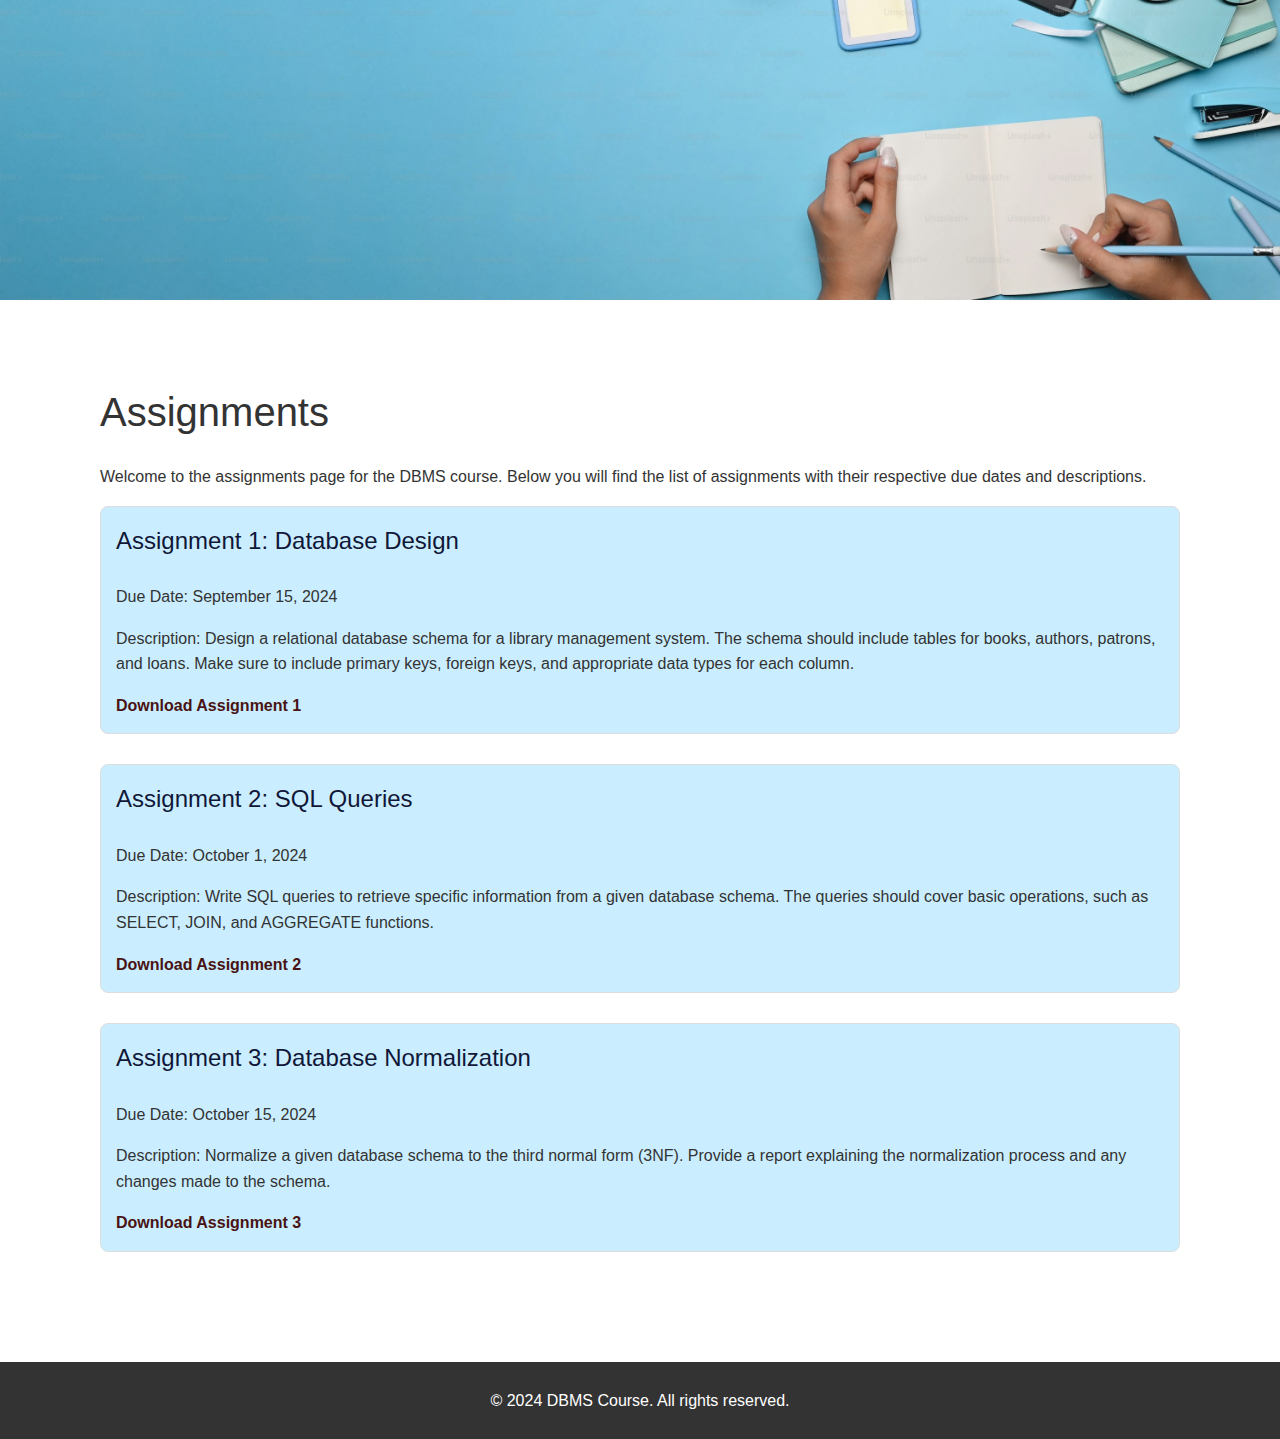
<file: pages/assignments.html>
<!DOCTYPE html>
<html lang="en">
<head>
    <meta charset="UTF-8">
    <meta name="viewport" content="width=device-width, initial-scale=1.0">
    <title>DBMS Course</title>
    <link rel="stylesheet" href="styles.css">
</head>
<body>

    <div class="background-container"></div>

    <main>
        <section id="assignments">
            <p class="assnHeading">Assignments</p>
            <p>Welcome to the assignments page for the DBMS course. Below you will find the list of assignments with their respective due dates and descriptions.</p>
            
            <div class="assignment">
                <h3>Assignment 1: Database Design</h3>
                <p>Due Date: September 15, 2024</p>
                <p>Description: Design a relational database schema for a library management system. The schema should include tables for books, authors, patrons, and loans. Make sure to include primary keys, foreign keys, and appropriate data types for each column.</p>
                <a href="assignment1.pdf" target="_blank">Download Assignment 1</a>
            </div>
            
            <div class="assignment">
                <h3>Assignment 2: SQL Queries</h3>
                <p>Due Date: October 1, 2024</p>
                <p>Description: Write SQL queries to retrieve specific information from a given database schema. The queries should cover basic operations, such as SELECT, JOIN, and AGGREGATE functions.</p>
                <a href="assignment2.pdf" target="_blank">Download Assignment 2</a>
            </div>
            
            <div class="assignment">
                <h3>Assignment 3: Database Normalization</h3>
                <p>Due Date: October 15, 2024</p>
                <p>Description: Normalize a given database schema to the third normal form (3NF). Provide a report explaining the normalization process and any changes made to the schema.</p>
                <a href="assignment3.pdf" target="_blank">Download Assignment 3</a>
            </div>

        </section>
    </main>

    <footer>
        <p>&copy; 2024 DBMS Course. All rights reserved.</p>
    </footer>
</body>
</html>
</file>
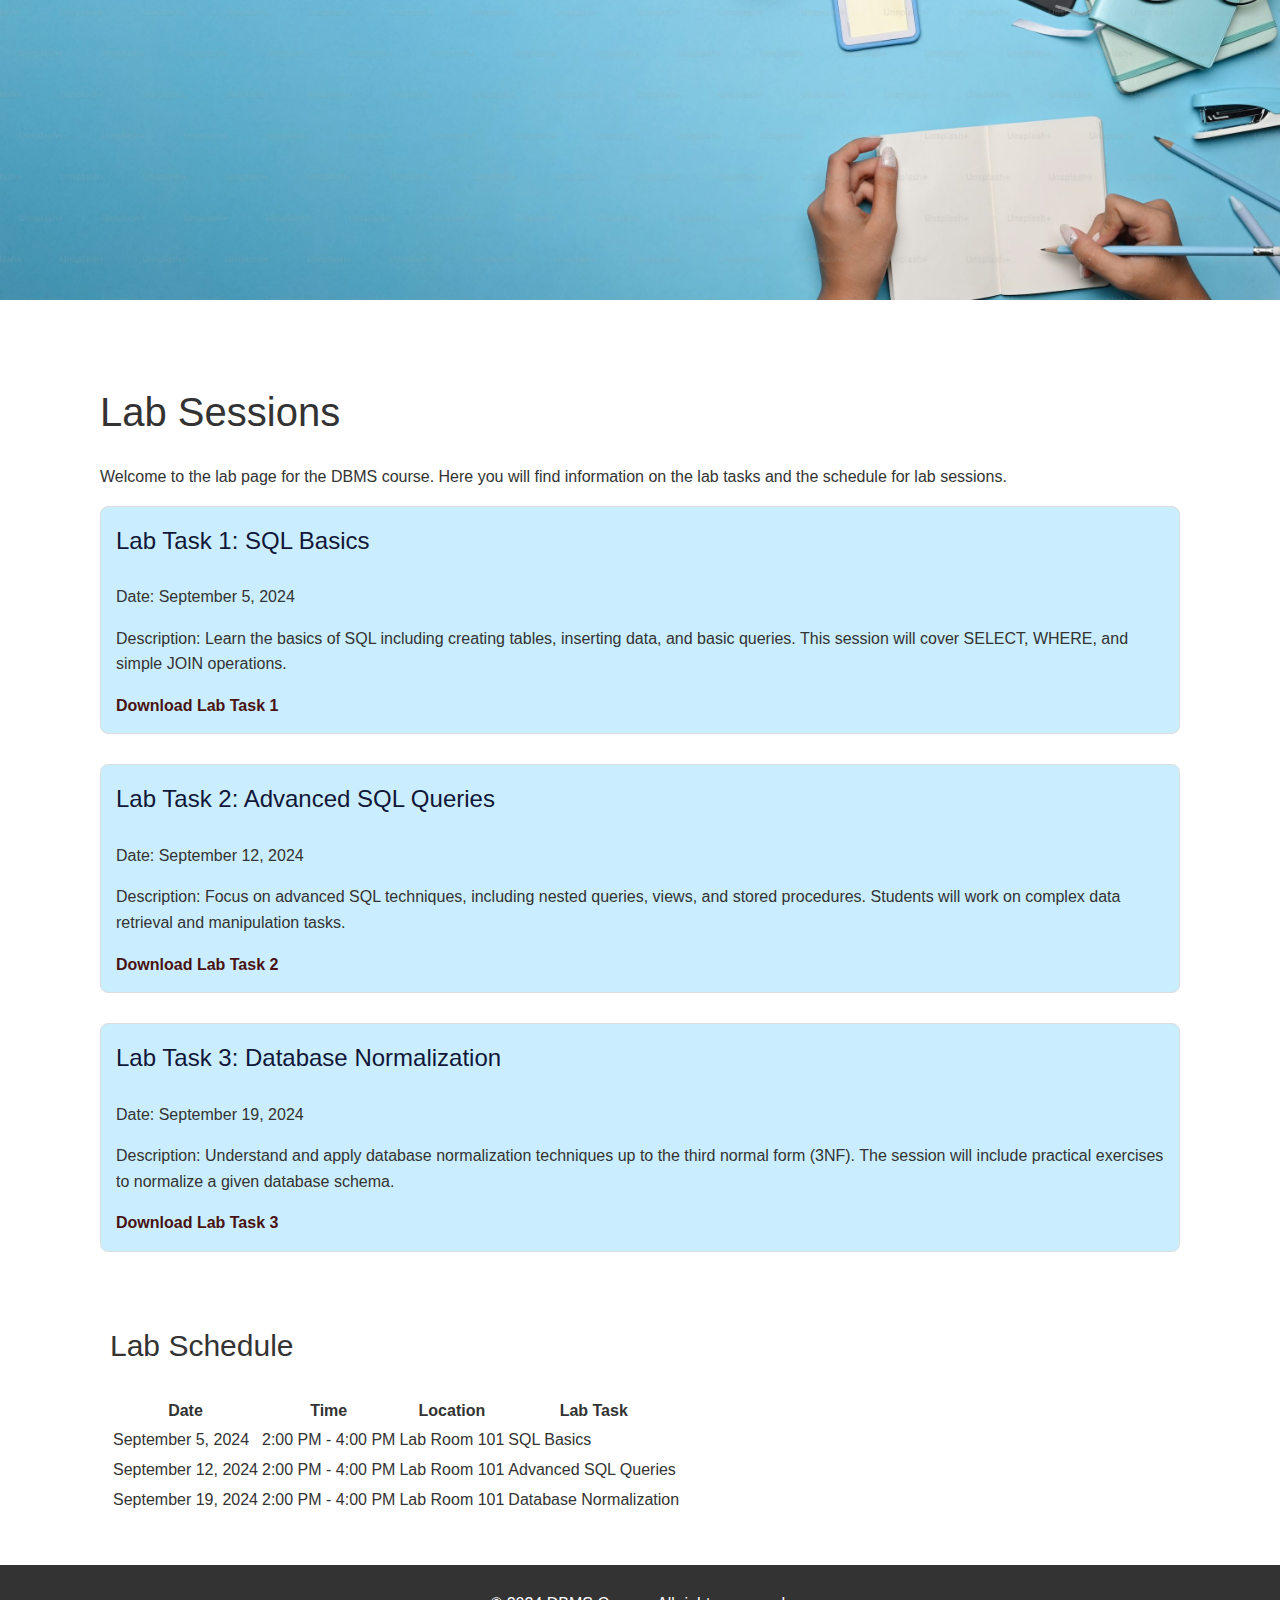
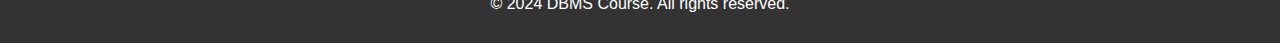
<file: pages/lab.html>
<!DOCTYPE html>
<html lang="en">
<head>
    <meta charset="UTF-8">
    <meta name="viewport" content="width=device-width, initial-scale=1.0">
    <title>DBMS Course - Lab</title>
    <link rel="stylesheet" href="styles.css"> <!-- Link to your CSS file -->
</head>
<body>
    <!-- <header>
        <h1>DBMS Course</h1>
        <nav>
            <ul>
                <li><a href="index.html">Home</a></li>
                <li><a href="about.html">About</a></li>
                <li><a href="assignments.html">Assignments</a></li>
                <li><a href="lab.html">Lab</a></li>
                <li><a href="contact.html">Contact</a></li>
            </ul>
        </nav>
    </header> -->
    <div class="background-container"></div>

    <main>
        
        <section id="assignments">
            <p class="assnHeading">Lab Sessions</h2>
                <p>Welcome to the lab page for the DBMS course. Here you will find information on the lab tasks and the schedule for lab sessions.</p>
            
            <div class="assignment">
                <h3>Lab Task 1: SQL Basics</h3>
                <p>Date: September 5, 2024</p>
                <p>Description: Learn the basics of SQL including creating tables, inserting data, and basic queries. This session will cover SELECT, WHERE, and simple JOIN operations.</p>
                <a href="lab_task1.pdf" target="_blank">Download Lab Task 1</a>
            </div>
            
            <div class="assignment">
                <h3>Lab Task 2: Advanced SQL Queries</h3>
                <p>Date: September 12, 2024</p>
                <p>Description: Focus on advanced SQL techniques, including nested queries, views, and stored procedures. Students will work on complex data retrieval and manipulation tasks.</p>
                <a href="lab_task2.pdf" target="_blank">Download Lab Task 2</a>
            </div>
            
            <div class="assignment">
                <h3>Lab Task 3: Database Normalization</h3>
                <p>Date: September 19, 2024</p>
                <p>Description: Understand and apply database normalization techniques up to the third normal form (3NF). The session will include practical exercises to normalize a given database schema.</p>
                <a href="lab_task3.pdf" target="_blank">Download Lab Task 3</a>
            </div>

        </section>

            <!-- Add more lab tasks as needed -->
            <section id="lab">
            <h2 class="labschedule">Lab Schedule</h2>
            <table class="lab-table">
                <tr>
                    <th>Date</th>
                    <th>Time</th>
                    <th>Location</th>
                    <th>Lab Task</th>
                </tr>
                <tr>
                    <td>September 5, 2024</td>
                    <td>2:00 PM - 4:00 PM</td>
                    <td>Lab Room 101</td>
                    <td>SQL Basics</td>
                </tr>
                <tr>
                    <td>September 12, 2024</td>
                    <td>2:00 PM - 4:00 PM</td>
                    <td>Lab Room 101</td>
                    <td>Advanced SQL Queries</td>
                </tr>
                <tr>
                    <td>September 19, 2024</td>
                    <td>2:00 PM - 4:00 PM</td>
                    <td>Lab Room 101</td>
                    <td>Database Normalization</td>
                </tr>

                <!-- Add more schedule entries as needed -->

            </table>
        </section>
    </main>

    <footer>
        <p>&copy; 2024 DBMS Course. All rights reserved.</p>
    </footer>
</body>
</html>
</file>
<file: pages/styles.css>
/* Base styles */
body {
    font-family: 'Quicksand', sans-serif;
    margin: 0;
    padding: 0;
    color: #333;
    line-height: 1.6;
    background-color: #f9f9f9;
    font-weight: 60; /* Note: Adjusting font weight here will affect all text */
}

/* Background container */
.background-container {
    background-image: url('assets/header.jpg');
    background-size: cover;
    background-position: center;
    height: 300px;
    width: 100%;
    position: relative;
}



main {
    padding: 20px; /* Increased padding for better spacing */
    background-color: #ffffff;
}

/* Assignments section */
#assignments {
    margin-bottom: 40px; /* Increased space below the assignments section */
    padding: 20px; /* Added padding for spacing inside the section */
    font-weight: 60; /* Consider using standard font-weight values */
    margin-left: 60px;
    margin-right: 60px;
}

.assnHeading {
    font-size: 40px;
    margin-bottom: 20px; /* Added space below the heading */
}

.assignment {
    margin-bottom: 30px; /* Space between individual assignments */
    padding: 15px; /* Optional: add padding inside assignment blocks */
    border: 1px solid #ddd; /* Optional: add border for visual separation */
    border-radius: 8px; /* Optional: add rounded corners for style */
    background-color: #caeeff; /* Optional: background color for each assignment */
}

.assignment h3 {
    margin-top: 0;
    font-size: 1.5em;
    color: #111738;
    font-weight: 60; /* Adjust as needed */
}

.assignment a {
    color: rgb(73, 19, 19);
    text-decoration: none;
    font-weight: bold; /* Adjust as needed */
}

.assignment a:hover {
    color: rgb(193, 92, 10);
    text-decoration: underline;
}

footer {
    background-color: #333;
    color: white;
    text-align: center;
    padding: 10px 0;
}
#lab{
    font-weight: 60;
    margin-left:90px;
    margin-top: -20px;
    margin-bottom: 30px;
}

.labschedule{
    font-weight: 60;
    font-size: 30px;
}

.lab-table{
    table-layout: auto;
}

@media (max-width: 768px) {
    body {
        font-size: 16px;
    }
    
    #assignments h2 {
        font-size: 1.5em;
    }

    #assignments{
        margin: 10px;
    }

    .lab-table{
        table-layout: auto;
        width: 100%;
        overflow-x: scroll;
        align-items: center;
    }
    #lab{
        margin: 10px;
    }
}
</file>
